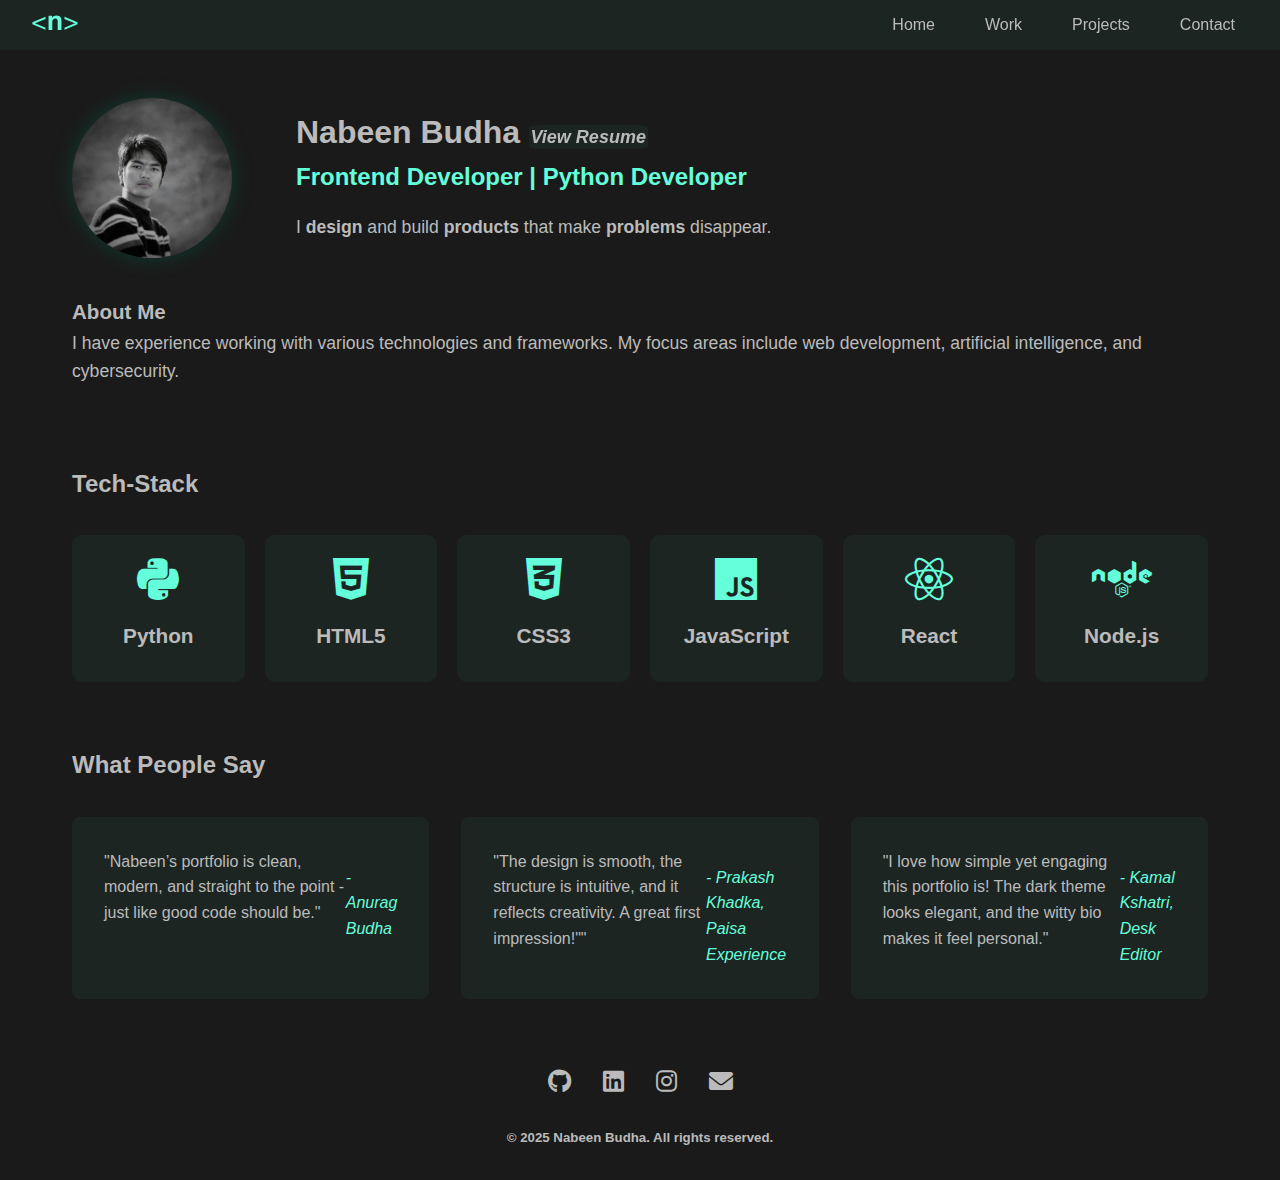
<file: index.html>
<!DOCTYPE html>
<html lang="en">
<head>
    <meta charset="UTF-8">
    <meta name="viewport" content="width=device-width, initial-scale=1.0">
    <title>Nabeen Budha</title>
    <link rel="stylesheet" href="style.css">
    <link href="https://cdnjs.cloudflare.com/ajax/libs/font-awesome/6.0.0/css/all.min.css" rel="stylesheet">
</head>
<body>
    <nav class="navbar">
        <div class="logo-container">
          <a href="home.html" class="logo">
            <img src="images/nabeen.svg" alt="Nabeen Budha Logo" class="logo">
          </a>
        </div>
        <div class="menu-toggle" aria-label="Toggle Navigation Menu">
            <div class="hamburger">
              <!-- Removed the input so that clicks are easier to handle -->
              <svg viewBox="0 0 32 32">
                <path d="M27 10 13 10C10.8 10 9 8.2 9 6 9 3.5 10.8 2 13 2 15.2 2 17 3.8 17 6L17 26C17 28.2 18.8 30 21 30 23.2 30 25 28.2 25 26 25 23.8 23.2 22 21 22L7 22"
                      class="line line-top-bottom"></path>
                <path d="M7 16 27 16" class="line"></path>
              </svg>
            </div>
          </div>
          
        <ul class="nav-links">
          <li><a href="index.html">Home</a></li>
          <li><a href="work.html">Work</a></li>
          <li><a href="projects.html">Projects</a></li>
          <li><a href="contact.html">Contact</a></li>
        </ul>
      </nav>      

    <main>
        <section id="home">
            <div class="profile-container">
                <div class="profile-image">
                    <img src="images/nabeen.png" alt="Nabeen Budha">
                </div>
                <div class="profile-content">
                    <h1>Nabeen Budha
                        <a href="resume/NABIN BUDHA.pdf" class="resume-container"target="_blank" rel="noreferrer noopener"><i>View Resume</i></a>
                    </h1>
                    <h2>Frontend Developer | Python Developer</h2>
                    <p class="bio">I <strong>design</strong> and build <strong>products</strong> that make <strong>problems</strong> disappear.</p>
                </div>
            </div>
            
            <div class="description">
                <h3>About Me</h3>
                <p>I have experience working with various technologies and frameworks. My focus areas include web development, artificial intelligence, and cybersecurity.</p>
            </div>
        </section>

        <section id="skills">
            <h2>Tech-Stack</h2>
            <div class="skills-container">
                <div class="skill-item">
                    <i class="fab fa-python"></i>
                    <h3>Python</h3>
                    <!-- <p>A versatile programming language for backend and AI development.</p> -->
                </div>
                <div class="skill-item">
                    <i class="fab fa-html5"></i>
                    <h3>HTML5</h3>
                    <!-- <p>Structuring the web with semantic and accessible markup.</p> -->
                </div>
                <div class="skill-item">
                    <i class="fab fa-css3-alt"></i>
                    <h3>CSS3</h3>
                    <!-- <p>Designing beautiful and responsive web interfaces.</p> -->
                </div>
                <div class="skill-item">
                    <i class="fab fa-js"></i>
                    <h3>JavaScript</h3>
                    <!-- <p>Adding interactivity and dynamic content to websites.</p> -->
                </div>
                <div class="skill-item">
                    <i class="fab fa-react"></i>
                    <h3>React</h3>
                    <!-- <p>Building efficient and interactive user interfaces.</p> -->
                </div>
                <div class="skill-item">
                    <i class="fab fa-node"></i>
                    <h3>Node.js</h3>
                    <!-- <p>Backend development with JavaScript runtime.</p> -->
                </div>
            </div>
        </section>

        <section id="reviews">
            <h2>What People Say</h2>
            <div class="reviews-container">
                <div class="review-card">
                    <p>"Nabeen’s portfolio is clean, modern, and straight to the point - just like good code should be."</p>
                    <cite>-Anurag Budha</cite>
                </div>
                <div class="review-card">
                    <p>"The design is smooth, the structure is intuitive, and it reflects creativity. A great first impression!""</p>
                    <cite>- Prakash Khadka, Paisa Experience</cite>
                </div>
                <div class="review-card">
                    <p>"I love how simple yet engaging this portfolio is! The dark theme looks elegant, and the witty bio makes it feel personal." </p>
                    <cite>- Kamal Kshatri, Desk Editor</cite>
                </div>
            </div>
        </section>
    </main>

    <footer>
        <div class="social-links">
            <a href="https://github.com/nabeenbudha" target="_blank" rel="noreferrer noopener"><i class="fab fa-github"></i></a>
            <a href="https://linkedin.com/in/nabeenbudha" target="_blank" rel="noreferrer noopener"><i class="fab fa-linkedin"></i></a>
            <a href="https://instagram.com/nabeen.me" target="_blank" rel="noreferrer noopener"><i class="fab fa-instagram"></i></a>
            <a href="mailto:info.nabeenbudha@gmail.com" target="_blank" rel="noreferrer noopener"><i class="fas fa-envelope"></i></a>
        </div>
        <br>
        <h5>&copy; 2025 Nabeen Budha. All rights reserved.</h5>
    </footer>

    <script src="script.js"></script>
</body>
</html>
</file>
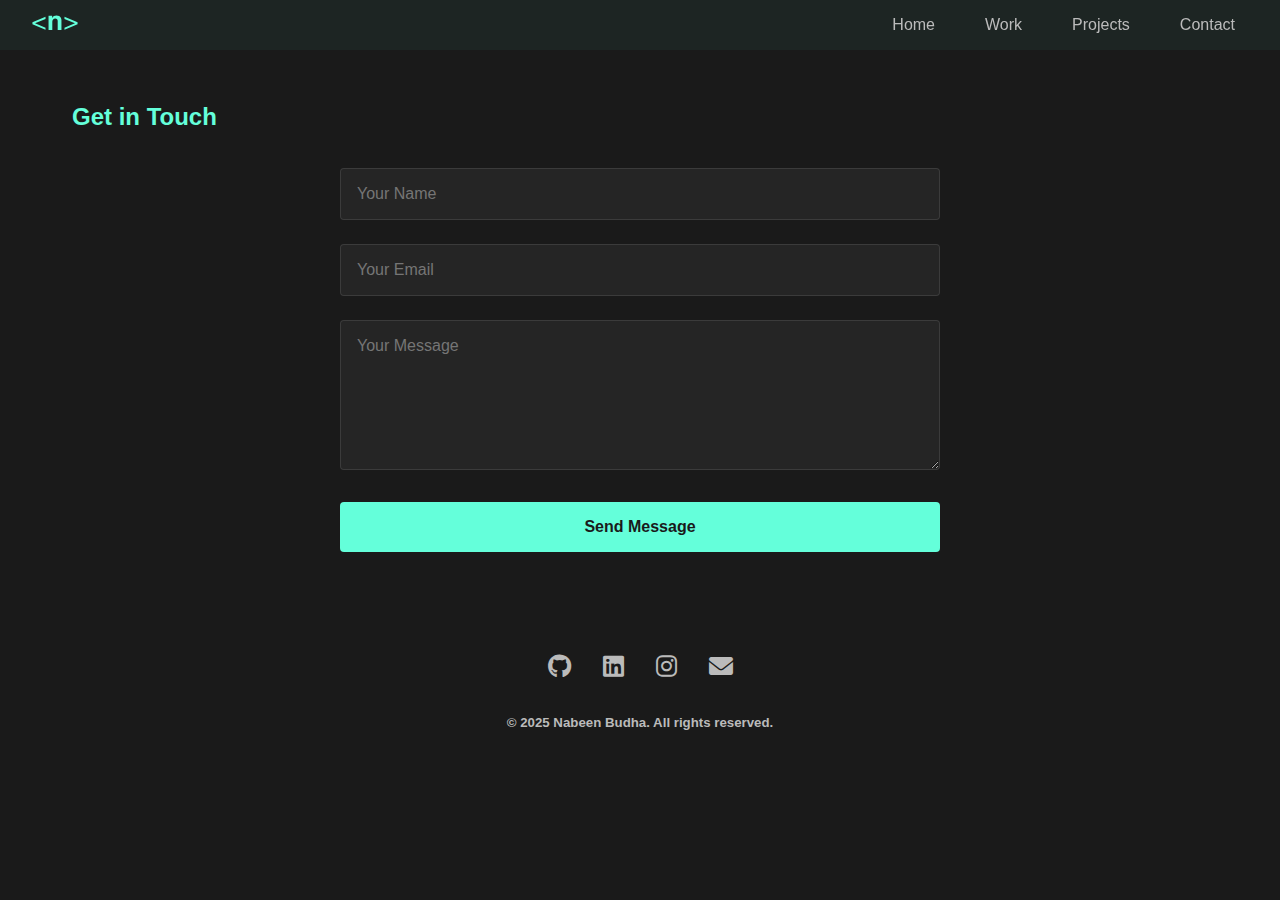
<file: contact.html>
<!DOCTYPE html>
<html lang="en">
<head>
    <meta charset="UTF-8">
    <meta name="viewport" content="width=device-width, initial-scale=1.0">
    <title>Contact - Nabeen Budha</title>
    <link rel="stylesheet" href="style.css">
    <link href="https://cdnjs.cloudflare.com/ajax/libs/font-awesome/6.0.0/css/all.min.css" rel="stylesheet">
</head>
<body>
    <nav class="navbar">
        <div class="logo-container">
          <a href="index.html" class="logo">
            <img src="images/nabeen.svg" alt="Nabeen Budha Logo" class="logo">
          </a>
        </div>
        <div class="menu-toggle" aria-label="Toggle Navigation Menu">
            <div class="hamburger">
              <!-- Removed the input so that clicks are easier to handle -->
              <svg viewBox="0 0 32 32">
                <path d="M27 10 13 10C10.8 10 9 8.2 9 6 9 3.5 10.8 2 13 2 15.2 2 17 3.8 17 6L17 26C17 28.2 18.8 30 21 30 23.2 30 25 28.2 25 26 25 23.8 23.2 22 21 22L7 22"
                      class="line line-top-bottom"></path>
                <path d="M7 16 27 16" class="line"></path>
              </svg>
            </div>
          </div>
          
        <ul class="nav-links">
          <li><a href="index.html">Home</a></li>
          <li><a href="work.html">Work</a></li>
          <li><a href="projects.html">Projects</a></li>
          <li><a href="contact.html">Contact</a></li>
        </ul>
      </nav>  

    <main>
        <section id="contact">
            <h2>Get in Touch</h2>
            <div class="contact-container">
                <form action="https://formsubmit.co/info.nabeenbudha@gmail.com" method="POST" id="contact-form">
                    <div class="form-group">
                        <input type="text" id="name" required placeholder="Your Name">
                    </div>
                    <div class="form-group">
                        <input type="email" id="email" required placeholder="Your Email">
                    </div>
                    <div class="form-group">
                        <textarea id="message" required placeholder="Your Message"></textarea>
                    </div>
                    <button type="submit">Send Message</button>
                </form>
            </div>
        </section>
    </main>

    <footer>
        <div class="social-links">
            <a href="https:/github.com/nabeenbudha" target="_blank" rel="noreferrer noopener"><i class="fab fa-github"></i></a>
            <a href="https:/linkedin.com/in/nabeenbudha" target="_blank" rel="noreferrer noopener"><i class="fab fa-linkedin"></i></a>
            <a href="https:/instagram.com/nabeen.me\" target="_blank" rel="noreferrer noopener"><i class="fab fa-instagram"></i></a>
            <a href="mailto:info.nabeenbudha@gmail.com" target="_blank" rel="noreferrer noopener"><i class="fas fa-envelope"></i></a>
        </div>
        <br>
        <h5>&copy; 2025 Nabeen Budha. All rights reserved.</h5>
    </footer>

    <script src="script.js"></script>
</body>
</html>
</file>
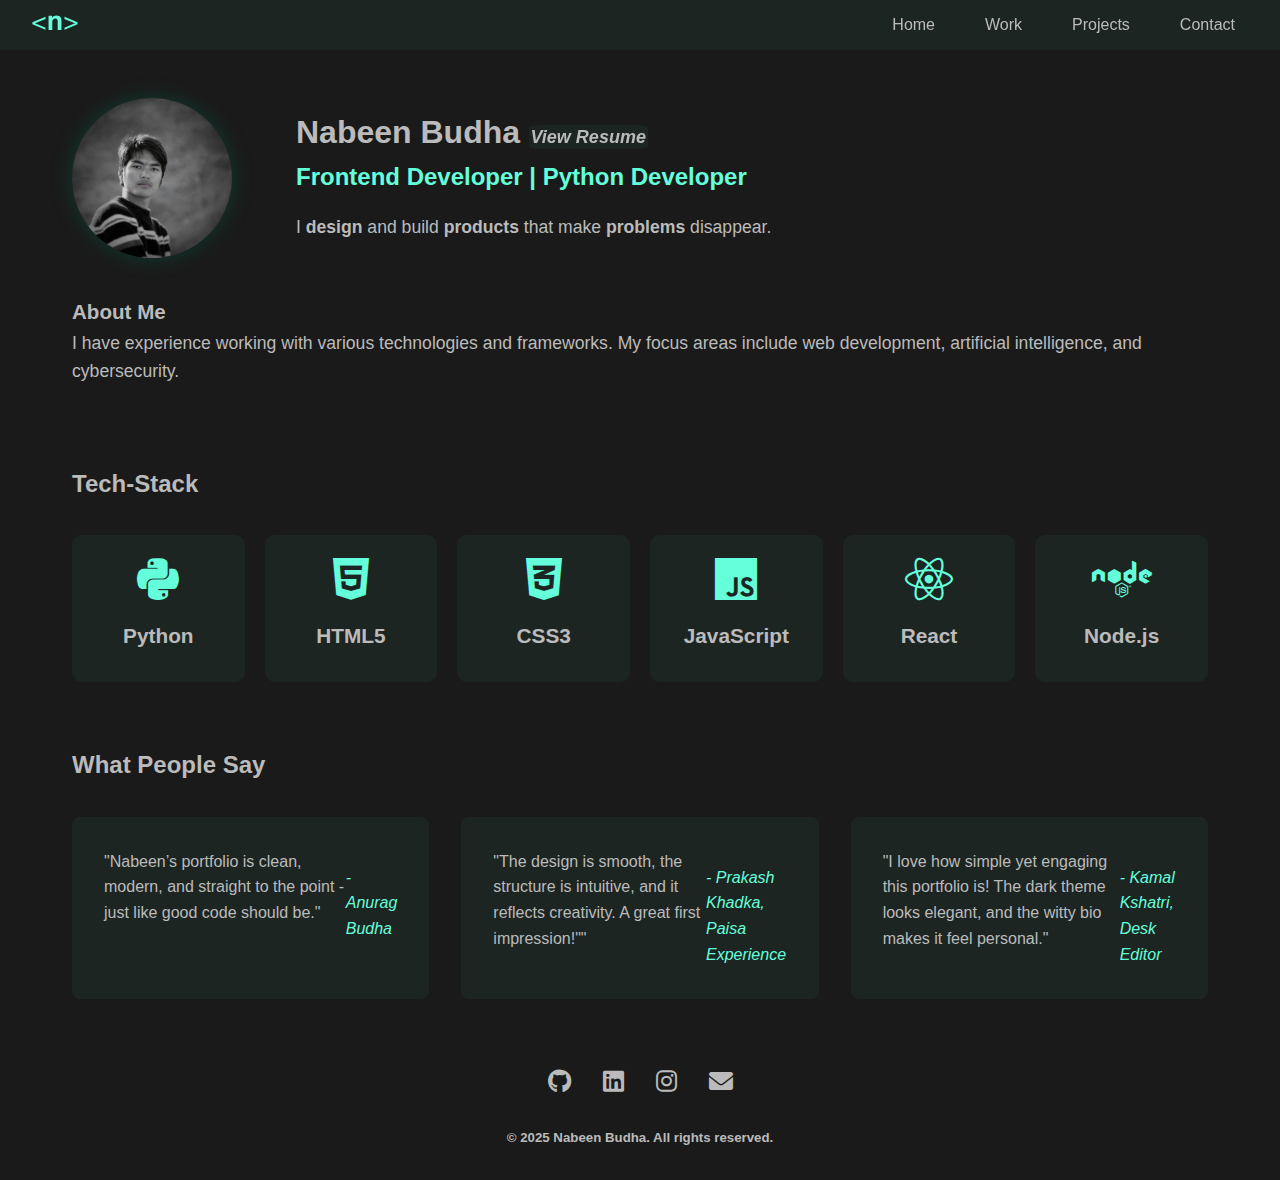
<file: home.html>
<!DOCTYPE html>
<html lang="en">
<head>
    <meta charset="UTF-8">
    <meta name="viewport" content="width=device-width, initial-scale=1.0">
    <title>Nabeen Budha</title>
    <link rel="stylesheet" href="style.css">
    <link href="https://cdnjs.cloudflare.com/ajax/libs/font-awesome/6.0.0/css/all.min.css" rel="stylesheet">
</head>
<body>
    <nav class="navbar">
        <div class="logo-container">
          <a href="home.html" class="logo">
            <img src="images/nabeen.svg" alt="Nabeen Budha Logo" class="logo">
          </a>
        </div>
        <div class="menu-toggle" aria-label="Toggle Navigation Menu">
            <div class="hamburger">
              <!-- Removed the input so that clicks are easier to handle -->
              <svg viewBox="0 0 32 32">
                <path d="M27 10 13 10C10.8 10 9 8.2 9 6 9 3.5 10.8 2 13 2 15.2 2 17 3.8 17 6L17 26C17 28.2 18.8 30 21 30 23.2 30 25 28.2 25 26 25 23.8 23.2 22 21 22L7 22"
                      class="line line-top-bottom"></path>
                <path d="M7 16 27 16" class="line"></path>
              </svg>
            </div>
          </div>
          
        <ul class="nav-links">
          <li><a href="home.html">Home</a></li>
          <li><a href="work.html">Work</a></li>
          <li><a href="projects.html">Projects</a></li>
          <li><a href="contact.html">Contact</a></li>
        </ul>
      </nav>      

    <main>
        <section id="home">
            <div class="profile-container">
                <div class="profile-image">
                    <img src="images/nabeen.png" alt="Nabeen Budha">
                </div>
                <div class="profile-content">
                    <h1>Nabeen Budha
                        <a href="resume/NABIN BUDHA.pdf" class="resume-container"target="_blank" rel="noreferrer noopener"><i>View Resume</i></a>
                    </h1>
                    <h2>Frontend Developer | Python Developer</h2>
                    <p class="bio">I <strong>design</strong> and build <strong>products</strong> that make <strong>problems</strong> disappear.</p>
                </div>
            </div>
            
            <div class="description">
                <h3>About Me</h3>
                <p>I have experience working with various technologies and frameworks. My focus areas include web development, artificial intelligence, and cybersecurity.</p>
            </div>
        </section>

        <section id="skills">
            <h2>Tech-Stack</h2>
            <div class="skills-container">
                <div class="skill-item">
                    <i class="fab fa-python"></i>
                    <h3>Python</h3>
                    <!-- <p>A versatile programming language for backend and AI development.</p> -->
                </div>
                <div class="skill-item">
                    <i class="fab fa-html5"></i>
                    <h3>HTML5</h3>
                    <!-- <p>Structuring the web with semantic and accessible markup.</p> -->
                </div>
                <div class="skill-item">
                    <i class="fab fa-css3-alt"></i>
                    <h3>CSS3</h3>
                    <!-- <p>Designing beautiful and responsive web interfaces.</p> -->
                </div>
                <div class="skill-item">
                    <i class="fab fa-js"></i>
                    <h3>JavaScript</h3>
                    <!-- <p>Adding interactivity and dynamic content to websites.</p> -->
                </div>
                <div class="skill-item">
                    <i class="fab fa-react"></i>
                    <h3>React</h3>
                    <!-- <p>Building efficient and interactive user interfaces.</p> -->
                </div>
                <div class="skill-item">
                    <i class="fab fa-node"></i>
                    <h3>Node.js</h3>
                    <!-- <p>Backend development with JavaScript runtime.</p> -->
                </div>
            </div>
        </section>

        <section id="reviews">
            <h2>What People Say</h2>
            <div class="reviews-container">
                <div class="review-card">
                    <p>"Nabeen’s portfolio is clean, modern, and straight to the point - just like good code should be."</p>
                    <cite>-Anurag Budha</cite>
                </div>
                <div class="review-card">
                    <p>"The design is smooth, the structure is intuitive, and it reflects creativity. A great first impression!""</p>
                    <cite>- Prakash Khadka, Paisa Experience</cite>
                </div>
                <div class="review-card">
                    <p>"I love how simple yet engaging this portfolio is! The dark theme looks elegant, and the witty bio makes it feel personal." </p>
                    <cite>- Kamal Kshatri, Desk Editor</cite>
                </div>
            </div>
        </section>
    </main>

    <footer>
        <div class="social-links">
            <a href="https://github.com/nabeenbudha" target="_blank" rel="noreferrer noopener"><i class="fab fa-github"></i></a>
            <a href="https://linkedin.com/in/nabeenbudha" target="_blank" rel="noreferrer noopener"><i class="fab fa-linkedin"></i></a>
            <a href="https://instagram.com/nabeen.me" target="_blank" rel="noreferrer noopener"><i class="fab fa-instagram"></i></a>
            <a href="mailto:info.nabeenbudha@gmail.com" target="_blank" rel="noreferrer noopener"><i class="fas fa-envelope"></i></a>
        </div>
        <br>
        <h5>&copy; 2025 Nabeen Budha. All rights reserved.</h5>
    </footer>

    <script src="script.js"></script>
</body>
</html>
</file>
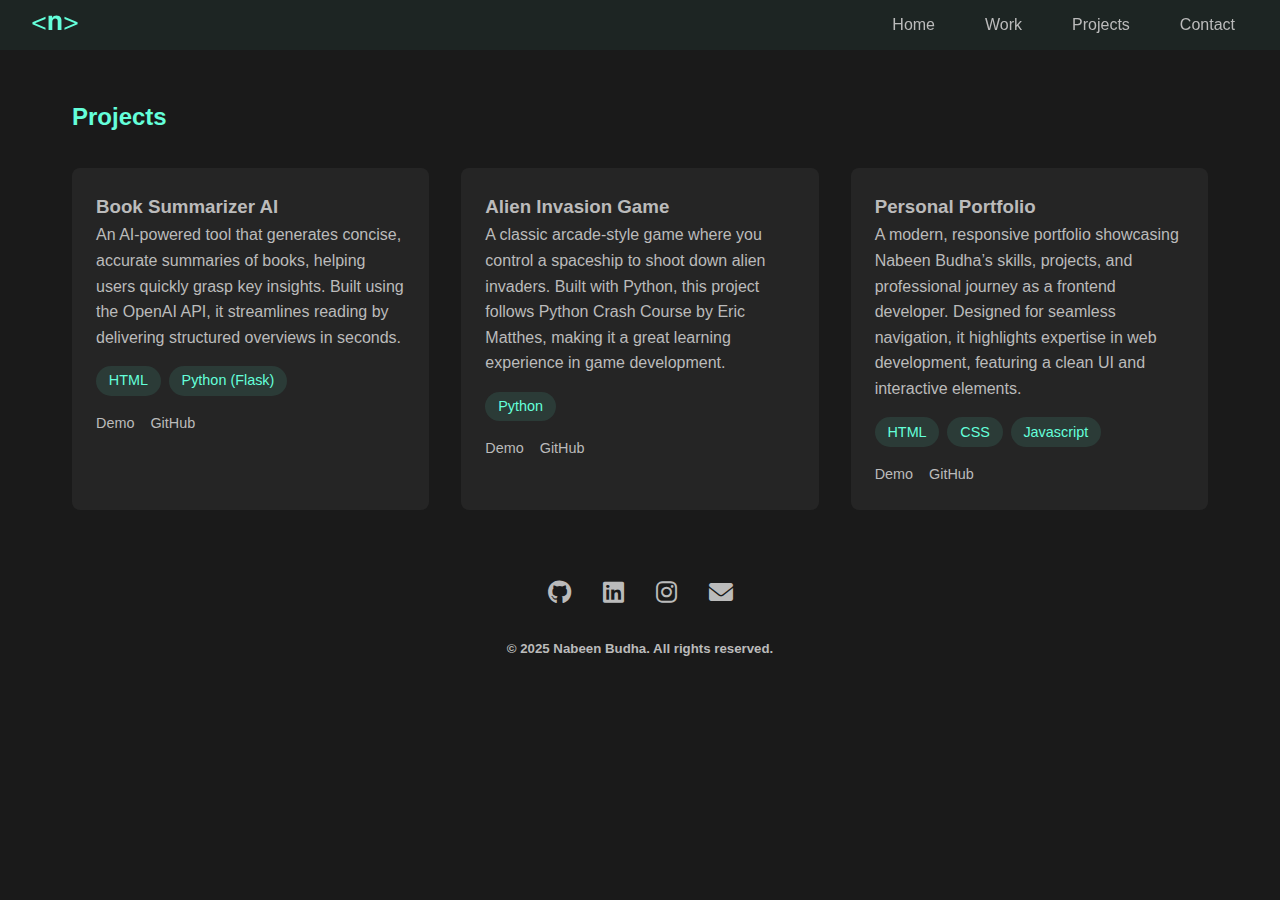
<file: projects.html>
<!DOCTYPE html>
<html lang="en">
<head>
    <meta charset="UTF-8">
    <meta name="viewport" content="width=device-width, initial-scale=1.0">
    <title>Projects - Nabeen Budha</title>
    <link rel="stylesheet" href="style.css">
    <link href="https://cdnjs.cloudflare.com/ajax/libs/font-awesome/6.0.0/css/all.min.css" rel="stylesheet">
</head>
<body>
    <nav class="navbar">
        <div class="logo-container">
          <a href="index.html" class="logo">
            <img src="images/nabeen.svg" alt="Nabeen Budha Logo" class="logo">
          </a>
        </div>
        <div class="menu-toggle" aria-label="Toggle Navigation Menu">
            <div class="hamburger">
              <svg viewBox="0 0 32 32">
                <path d="M27 10 13 10C10.8 10 9 8.2 9 6 9 3.5 10.8 2 13 2 15.2 2 17 3.8 17 6L17 26C17 28.2 18.8 30 21 30 23.2 30 25 28.2 25 26 25 23.8 23.2 22 21 22L7 22"
                      class="line line-top-bottom"></path>
                <path d="M7 16 27 16" class="line"></path>
              </svg>
            </div>
          </div>
          
        <ul class="nav-links">
          <li><a href="index.html">Home</a></li>
          <li><a href="work.html">Work</a></li>
          <li><a href="projects.html">Projects</a></li>
          <li><a href="contact.html">Contact</a></li>
        </ul>
      </nav>  

    <main>
        <section id="projects">
            <h2>Projects</h2>
            <div class="projects-grid">
                <div class="project-card">
                    <div class="project-content">
                        <h3>Book Summarizer AI</h3>
                        <p>An AI-powered tool that generates concise, accurate summaries of books, helping users quickly grasp key insights. Built using the OpenAI API, it streamlines reading by delivering structured overviews in seconds.</p>
                        <div class="tech-stack">
                            <span>HTML</span>
                            <span>Python (Flask)</span>
                        </div>
                        <div class="project-links">
                            <a href="#" target="_blank">Demo</a>
                            <a href="https://github.com/bnabeen/book-summarizer-ai" target="_blank" rel="noreferrer noopener">GitHub</a>
                        </div>
                    </div>
                </div>

                  <div class="project-card">
                      <div class="project-content">
                          <h3>Alien Invasion Game</h3>
                          <p>A classic arcade-style game where you control a spaceship to shoot down alien invaders. Built with Python, this project follows Python Crash Course by Eric Matthes, making it a great learning experience in game development.</p>
                          <div class="tech-stack">
                              <span>Python</span>
                          </div>
                          <div class="project-links">
                              <a href="#" target="_blank">Demo</a>
                              <a href="https://github.com/bnabeen/alien-invasion" target="_blank" rel="noreferrer noopener">GitHub</a>
                          </div>
                      </div>
                  </div>

                  <div class="project-card">
                    <div class="project-content">
                        <h3>Personal Portfolio</h3>
                        <p>A modern, responsive portfolio showcasing Nabeen Budha’s skills, projects, and professional journey as a frontend developer. Designed for seamless navigation, it highlights expertise in web development, featuring a clean UI and interactive elements.</p>
                        <div class="tech-stack">
                            <span>HTML</span>
                            <span>CSS</span>
                            <span>Javascript</span>
                        </div>
                        <div class="project-links">
                            <a href="https://bnabeen.github.io/personal-porfolio/" target="_blank" rel="noreferrer noopener">Demo</a>
                            <a href="https://github.com/bnabeen/personal-porfolio.git" target="_blank" rel="noreferrer noopener">GitHub</a>
                        </div>
                    </div>
                </div>
                <!-- Add more project cards as needed -->
            </div>
        </section>
    </main>

    <footer>
        <div class="social-links">
            <a href="https:/github.com/nabeenbudha" target="_blank" rel="noreferrer noopener"><i class="fab fa-github"></i></a>
            <a href="https:/linkedin.com/in/nabeenbudha" target="_blank" rel="noreferrer noopener"><i class="fab fa-linkedin"></i></a>
            <a href="https:/instagram.com/nabeen.me\" target="_blank" rel="noreferrer noopener"><i class="fab fa-instagram"></i></a>
            <a href="mailto:info.nabeenbudha@gmail.com" target="_blank" rel="noreferrer noopener"><i class="fas fa-envelope"></i></a>
        </div>
        <br>
        <h5>&copy; 2025 Nabeen Budha. All rights reserved.</h5>
    </footer>

    <script src="script.js"></script>
</body>
</html>
</file>
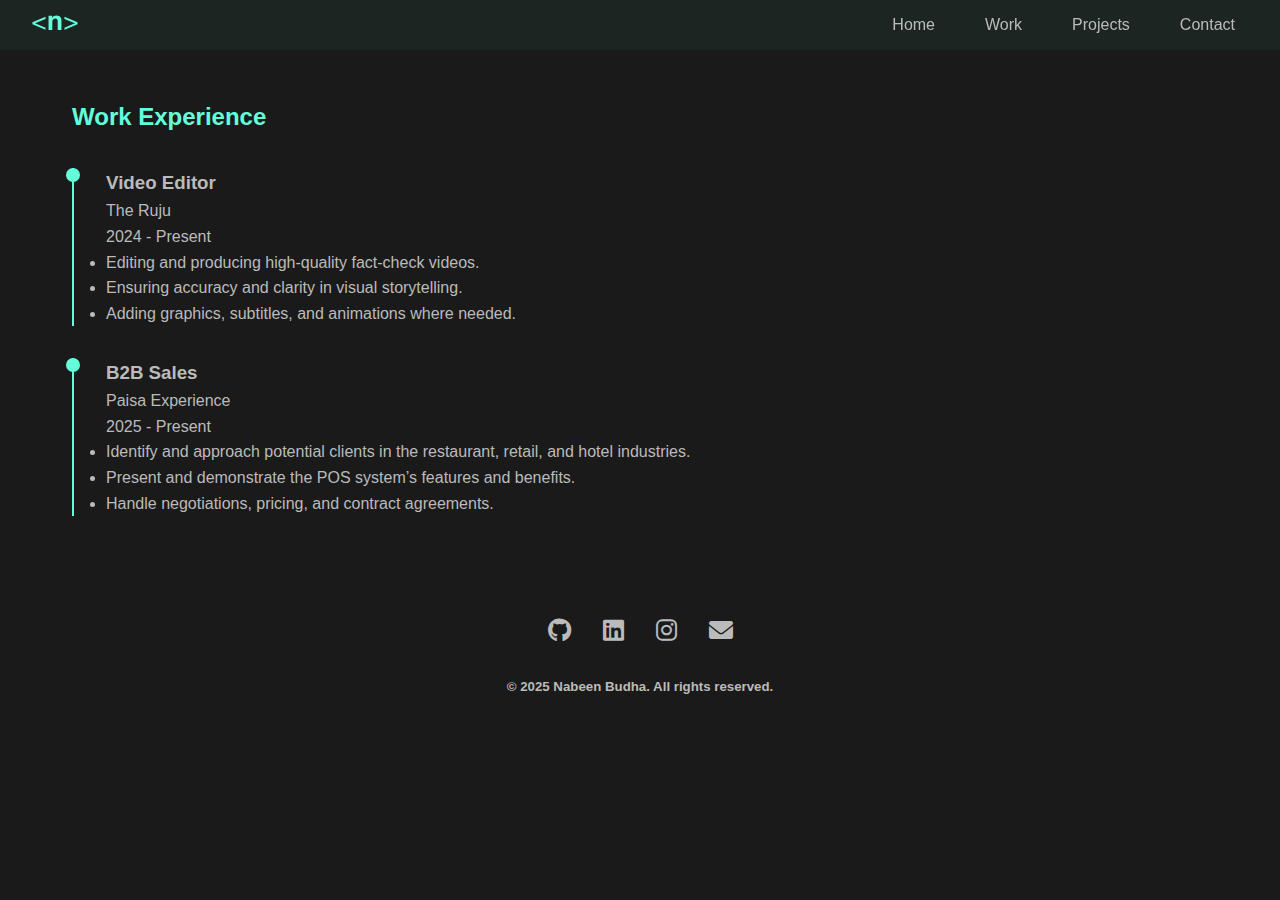
<file: work.html>
<!DOCTYPE html>
<html lang="en">
<head>
    <meta charset="UTF-8">
    <meta name="viewport" content="width=device-width, initial-scale=1.0">
    <title>Work Experience - Nabeen Budha</title>
    <link rel="stylesheet" href="style.css">
    <link href="https://cdnjs.cloudflare.com/ajax/libs/font-awesome/6.0.0/css/all.min.css" rel="stylesheet">
</head>
<body>
    <nav class="navbar">
        <div class="logo-container">
          <a href="index.html" class="logo">
            <img src="images/nabeen.svg" alt="Nabeen Budha Logo" class="logo">
          </a>
        </div>
        <div class="menu-toggle" aria-label="Toggle Navigation Menu">
            <div class="hamburger">
              <svg viewBox="0 0 32 32">
                <path d="M27 10 13 10C10.8 10 9 8.2 9 6 9 3.5 10.8 2 13 2 15.2 2 17 3.8 17 6L17 26C17 28.2 18.8 30 21 30 23.2 30 25 28.2 25 26 25 23.8 23.2 22 21 22L7 22"
                      class="line line-top-bottom"></path>
                <path d="M7 16 27 16" class="line"></path>
              </svg>
            </div>
          </div>
          
        <ul class="nav-links">
          <li><a href="index.html">Home</a></li>
          <li><a href="work.html">Work</a></li>
          <li><a href="projects.html">Projects</a></li>
          <li><a href="contact.html">Contact</a></li>
        </ul>
      </nav>  

    <main>
        <section id="work">
            <h2>Work Experience</h2>
            <div class="timeline">
                <div class="timeline-item">
                    <div class="timeline-content">
                        <h3>Video Editor </h3>
                        <p class="company">The Ruju</p>
                        <p class="duration">2024 - Present</p>
                        <ul>
                            <li>Editing and producing high-quality fact-check videos.</li>
                            <li>Ensuring accuracy and clarity in visual storytelling.</li>
                            <li>Adding graphics, subtitles, and animations where needed.</li>
                        </ul>
                    </div>
                </div>
                <div class="timeline">
                  <div class="timeline-item">
                      <div class="timeline-content">
                          <h3>B2B Sales</h3>
                          <p class="company">Paisa Experience</p>
                          <p class="duration">2025 - Present</p>
                          <ul>
                              <li>Identify and approach potential clients in the restaurant, retail, and hotel industries.</li>
                              <li>Present and demonstrate the POS system’s features and benefits.</li>
                              <li>Handle negotiations, pricing, and contract agreements.</li>
                          </ul>
                      </div>
                  </div>
            </div>
        </section>
    </main>

    <footer>
        <div class="social-links">
            <a href="https:/github.com/nabeenbudha" target="_blank" rel="noreferrer noopener"><i class="fab fa-github"></i></a>
            <a href="https:/linkedin.com/in/nabeenbudha" target="_blank" rel="noreferrer noopener"><i class="fab fa-linkedin"></i></a>
            <a href="https:/instagram.com/nabeen.me\" target="_blank" rel="noreferrer noopener"><i class="fab fa-instagram"></i></a>
            <a href="mailto:info.nabeenbudha@gmail.com" target="_blank" rel="noreferrer noopener"><i class="fas fa-envelope"></i></a>
        </div>
        <br>
        <h5>&copy; 2025 Nabeen Budha. All rights reserved.</h5>
    </footer>
    <script src="script.js"></script>
</body>
</html>
</file>
<file: style.css>
:root {
    --bg-color: #1a1a1a;
    --nav-bg: #333c3d;
    --text-color: #bbbbbb;
    --accent-color: #64ffda;
    --font-primary: 'Helvetica', -apple-system, BlinkMacSystemFont, sans-serif;
    --font-size-base: 18px;
    --container-width: 1200px;
    --padding-inline: 2rem;
}

* {
    margin: 0;
    padding: 0;
    box-sizing: border-box;
}

body {
    font-family: var(--font-primary);
    background-color: var(--bg-color);
    color: var(--text-color);
    line-height: 1.6;
    display: flex;
    flex-direction: column;
}

/* Navigation */
.navbar {
    display: flex;
    justify-content: space-between;
    align-items: center;
    background: rgba(100, 255, 218, 0.05);
    backdrop-filter: blur(100px);
    padding: 10px 30px;
    position: sticky;
    top: 0;
    width: 100%;
    height: 50px;
}

.logo-container {
    width: 100px;
    height: 50px;
}

.logo {
    max-width: 100%;
    max-height: 100%;
}

.menu-toggle {
    display: none;
    flex-direction: column;
    cursor: pointer;
}

.menu-toggle span {
    height: 3px;
    width: 25px;
    background-color: var(--text-color);
    margin: 4px;
    transition: all 0.3s;
}

.nav-links {
    list-style: none;
    display: flex;
    align-items: center;
}

.nav-links li {
    margin-left: 20px;
}

.nav-links a {
    color: var(--text-color);
    text-decoration: none;
    padding: 10px 15px;
    transition: color 1s ease;
}

.nav-links a:hover {
    color: var(--accent-color);
}

@media (max-width: 768px) {
    .nav-links {
        position: absolute;
        top: 60px;
        right: 0;
        background-color: var(--bg-color);
        width: 100%;
        max-height: 0;
        overflow: hidden;
        flex-direction: column;
        align-items: center;
        transition: max-height 0.3s ease-in-out;
    }

    .nav-links.open {
        max-height: 300px;
    }

    .nav-links li {
        margin: 0;
    }

    .nav-links a {
        padding: 15px 20px;
    }

    .menu-toggle {
        display: flex;
    }
}

/* Main Content */
main {
    padding-top: 1rem;
}

section {
    max-width: var(--container-width);
    margin: 0 auto;
    padding: 2rem 2rem;
}

/* Main Content */
main {
    padding-top: 1rem;
}

section {
    max-width: var(--container-width);
    margin: 0 auto;
    padding: 2rem 2rem;
}

/* Resume Section */
 .resume-container {
    background-color: rgba(100, 255, 218, 0.05);
    color: var(--text-color);
    text-align: center;
    font-size: var(--font-size-base);
    text-decoration: none;
    position: relative;
    padding: 0.1rem;
    border-radius: 10%;
 }

  .resume-container :hover {
    color: var(--accent-color);
}

    .resume-container a {
    text-decoration: none;
    color: var(--text-color);
    font-size: var(--font-size-base);
    transition: color 0.3s ease;
    text-align: center;
}
/* Profile Section */
.profile-container {
    display: flex;
    gap: 4rem;
    align-items: center;
    margin-bottom: 30px;
}

.profile-image img {
    width: 10rem;
    height: 10rem;
    border-radius: 50%;
    object-fit: cover;
    box-shadow: 0 0 20px #005d477e;
}

.profile-content h1 {
    font-size: 2rem;
}

.profile-content h2 {
    color: var(--accent-color);
    font-size: 1.5rem;
    margin-bottom: 1rem;
}

.profile-content p {
    font-size: 1.1rem;
    margin-bottom: 1rem;
}

.description {
    font-size: 1.1rem;
    margin-bottom: 1rem;
}

/* Skills Section */
.skills {
    display: flex;
    flex-direction: column;
    gap: 1rem;
}

.skills-container {
    display: grid;
    grid-template-columns: repeat(auto-fit, minmax(120px, 1fr));
    gap: 20px;
    max-width: var(--container-width);
    margin-top: 2rem;
}

.skill-item {
    display: flex;
    flex-direction: column;
    align-items: center;
    gap: 1rem;
    padding: 20px;
    border-radius: 10px;
    background: rgba(100, 255, 218, 0.05);
    transition: transform 0.3s, box-shadow 0.3s;
}

.skill-item:hover {
    transform: translateY(-10px);
    box-shadow: 0 10px 20px rgba(0, 0, 0, 0.5);
}

.skill-item i {
    font-size: 3rem;
    color: var(--accent-color);
}

.skill-item h3 {
    font-size: 1.3rem;
    margin-bottom: 10px;
}

.skill-item p {
    font-size: 0.9rem;
    color: #bbbbbb;
    text-align: center;
}

.skills h2 {
    color: var(--accent-color);
    font-size: 1.5rem;
    margin-bottom: 1rem;
}

.skill-item span {
    font-size: 0.9rem;
}

/* Reviews Section */
.reviews-container {
    display: grid;
    grid-template-columns: repeat(auto-fit, minmax(300px, 1fr));
    gap: 2rem;
    margin-top: 2rem;
}

.review-card {
    display: flex;
    background: rgba(100, 255, 218, 0.05);
    padding: 2rem;
    border-radius: 8px;
    transition: transform 0.3s, box-shadow 0.3s;
}

.review-card:hover {
    transform: translateY(-10px);
    box-shadow: 0 10px 20px rgba(0, 0, 0, 0.5);
}

.review-card cite {
    display: block;
    margin-top: 1rem;
    color: var(--accent-color);
}

.review-card h2 {
    color: var(--accent-color);
    font-size: 1.5rem;
    margin-bottom: 1rem;
}

/* Footer */
footer {
    padding: 2rem;
    text-align: center;
}

.social-links {
    display: flex;
    justify-content: center;
    gap: 2rem;
}

.social-links a {
    color: var(--text-color);
    font-size: 1.5rem;
    transition: color 0.3s ease;
}

.social-links a:hover {
    color: var(--accent-color);
}

/* Work Section */
.timeline {
    margin-top: 2rem;
}

.timeline-item {
    border-left: 2px solid var(--accent-color);
    padding-left: 2rem;
    margin-bottom: 2rem;
    position: relative;
}

.timeline-item::before {
    content: '';
    position: absolute;
    left: -8px;
    top: 0;
    width: 14px;
    height: 14px;
    border-radius: 50%;
    background: var(--accent-color);
}

#work h2 {
    color: var(--accent-color);
    font-size: 1.5rem;
    margin-bottom: 1rem;
}

/* Projects Section */
.projects-grid {
    display: grid;
    grid-template-columns: repeat(auto-fit, minmax(300px, 1fr));
    gap: 2rem;
    margin-top: 2rem;
}

.project-card {
    background: rgba(255, 255, 255, 0.05);
    border-radius: 8px;
    overflow: hidden;
    transition: transform 0.3s ease;
}

.project-content {
    padding: 1.5rem;
}

#projects h2 {
    color: var(--accent-color);
    font-size: 1.5rem;
    margin-bottom: 1rem;
}

.tech-stack {
    display: flex;
    gap: 0.5rem;
    margin: 1rem 0;
}

.tech-stack span {
    background: rgba(100, 255, 218, 0.1);
    color: var(--accent-color);
    padding: 0.2rem 0.8rem;
    border-radius: 20px;
    font-size: 0.9rem;
}

.project-links {
    display: flex;
    gap: 1rem;
}

.project-links a {
    color: var(--text-color);
    text-decoration: none;
    font-size: 0.9rem;
}

/* Contact Section */
.contact-container {
    max-width: 600px;
    margin: 2rem auto;
}

#contact {
    font-family: var(--font-primary);
}

#contact h2 {
    color: var(--accent-color);
    font-size: 1.5rem;
    margin-bottom: 1rem;
}

#contact-form {
    display: flex;
    flex-direction: column;
    gap: 1.5rem;
}

.form-group input,
.form-group textarea {
    width: 100%;
    padding: 1rem;
    background: rgba(255, 255, 255, 0.05);
    border: 1px solid rgba(255, 255, 255, 0.1);
    border-radius: 4px;
    color: var(--text-color);
    font-family: var(--font-primary);
    font-size: clamp(0.875rem, 2vw, 1rem);
}

.form-group textarea {
    height: 150px;
    resize: vertical;
}

button[type="submit"] {
    background: var(--accent-color);
    color: var(--bg-color);
    padding: 1rem 2rem;
    border: none;
    border-radius: 4px;
    cursor: pointer;
    font-weight: bold;
    transition: opacity 0.3s ease;
    font-family: var(--font-primary);
    font-size: clamp(0.875rem, 2vw, 1rem);
}

button[type="submit"]:hover {
    opacity: 0.9;
}

/* Responsive Design */
@media (max-width: 768px) {
    .profile-container {
        flex-direction: column;
        text-align: center;
        gap: 2rem;
    }

    .profile-image img {
        width: 200px;
        height: 200px;
    }

    .skills {
        justify-content: center;
    }

    #contact {
        padding: 2rem 1rem;
    }

    .form-group input,
    .form-group textarea {
        padding: 0.8rem;
    }

    .profile-content h1::after {
        width: 40px;
        height: 2px;
    }

    .profile-content h1:hover::after {
        width: 70px;
    }

    .skills-container {
        grid-template-columns: repeat(auto-fit, minmax(100px, 1fr));
        gap: 1rem;
    }

    .skill-item {
        padding: 1rem;
    }

    .skill-item i {
        font-size: 2rem;
    }
}

@media screen and (max-width: 480px) {
    #contact h2 {
        text-align: center;
    }

    .form-group input,
    .form-group textarea {
        padding: 0.6rem;
    }
}

.hamburger {
    cursor: pointer;
  }
  
  .hamburger input {
    display: none;
  }
  
  .hamburger svg {
    /* The size of the SVG defines the overall size */
    height: 2em;
    /* Define the transition for transforming the SVG */
    transition: transform 600ms cubic-bezier(0.4, 0, 0.2, 1);
  }
  
  .line {
    fill: none;
    stroke: var(--accent-color);
    stroke-linecap: round;
    stroke-linejoin: round;
    stroke-width: 3;
    /* Define the transition for transforming the Stroke */
    transition: stroke-dasharray 600ms cubic-bezier(0.4, 0, 0.2, 1),
      stroke-dashoffset 600ms cubic-bezier(0.4, 0, 0.2, 1);
  }
  
  .line-top-bottom {
    stroke-dasharray: 12 63;
  }
  
  .hamburger input:checked + svg {
    transform: rotate(-45deg);
  }
</file>
